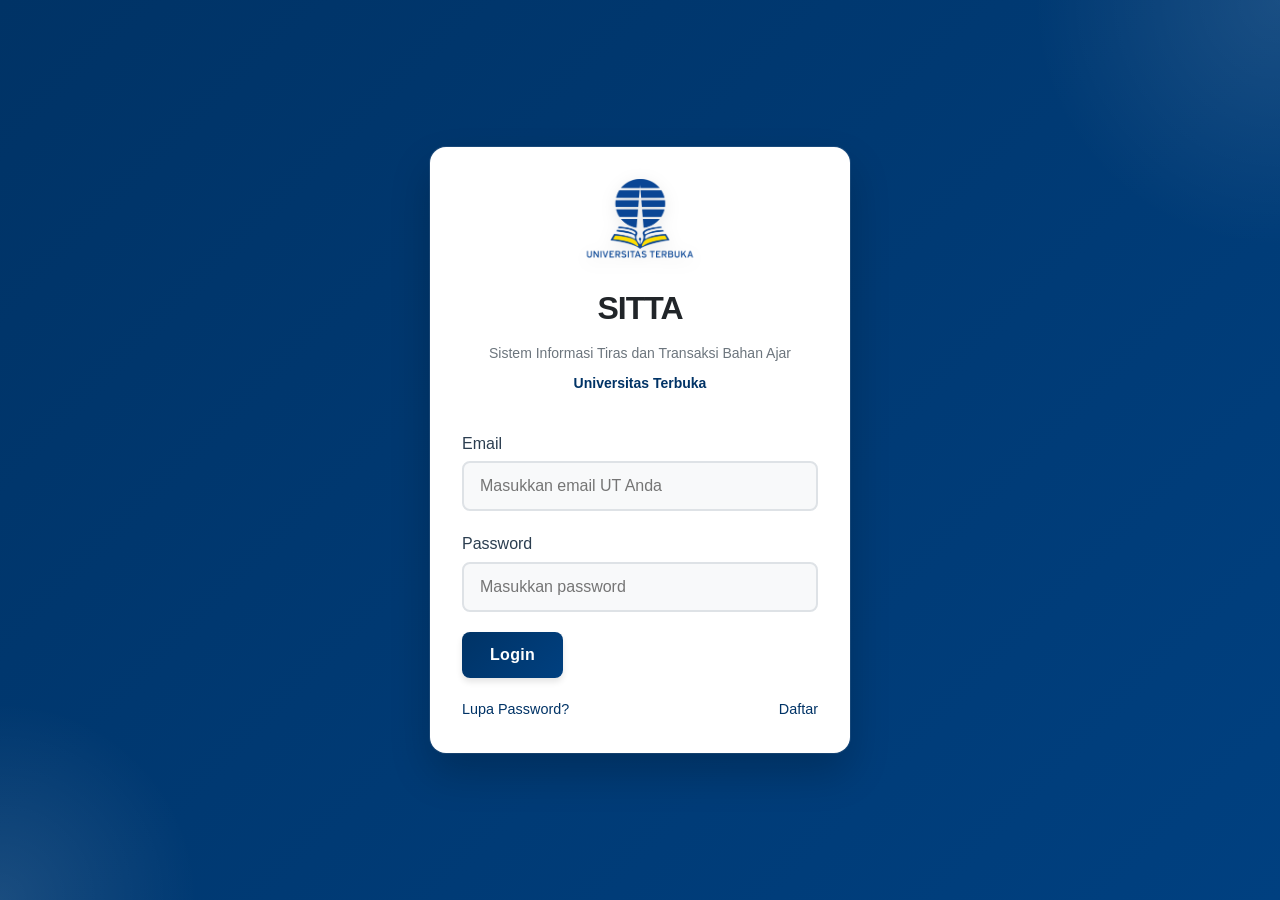
<file: index.html>
<!DOCTYPE html>
<html lang="id">
<head>
    <meta charset="UTF-8">
    <meta name="viewport" content="width=device-width, initial-scale=1.0">
    <title>SITTA - Sistem Informasi Tracking dan Stok Bahan Ajar</title>
    <meta http-equiv="refresh" content="0; url=login.html">
</head>
<body>
    <p>Redirecting to login page...</p>
    <script>
        window.location.href = "login.html";
    </script>
</body>
</html>
</file>
<file: css/style.css>
/* CSS Variables for Design System - Universitas Terbuka Theme */
:root {
    /* UT Primary Colors */
    --ut-blue: #003366;        /* Biru Tua UT - Kepercayaan & Integritas */
    --ut-blue-dark: #002244;   /* Biru Tua Gelap */
    --ut-blue-light: #004080;  /* Biru Tua Terang */
    --ut-yellow: #FFD700;      /* Kuning Emas UT - Kreativitas & Optimisme */
    --ut-yellow-light: #FFE55C;
    --ut-yellow-dark: #FFC107;
    --ut-gray: #808080;        /* Abu-abu UT - Modernitas & Teknologi */
    --ut-gray-light: #E0E0E0;
    --ut-gray-dark: #5A5A5A;
    
    /* Primary Colors (UT Theme) */
    --primary-color: var(--ut-blue);
    --primary-dark: var(--ut-blue-dark);
    --primary-light: var(--ut-blue-light);
    --accent-color: var(--ut-yellow);
    --accent-light: var(--ut-yellow-light);
    --accent-dark: var(--ut-yellow-dark);
    
    /* Status Colors */
    --success-color: #28a745;
    --error-color: #dc3545;
    --warning-color: var(--ut-yellow-dark);
    --info-color: var(--ut-blue-light);
    
    /* Neutral Colors */
    --bg-color: #f8f9fa;
    --card-bg: #ffffff;
    --text-primary: #212529;
    --text-secondary: #6c757d;
    --border-color: #dee2e6;
    
    /* Spacing */
    --spacing-xs: 0.25rem;
    --spacing-sm: 0.5rem;
    --spacing-md: 1rem;
    --spacing-lg: 1.5rem;
    --spacing-xl: 2rem;
    
    /* Border Radius */
    --radius-sm: 0.375rem;
    --radius-md: 0.5rem;
    --radius-lg: 0.75rem;
    --radius-xl: 1rem;
    
    /* Shadows */
    --shadow-sm: 0 1px 3px rgba(0,0,0,0.12);
    --shadow-md: 0 4px 6px rgba(0,0,0,0.1);
    --shadow-lg: 0 10px 20px rgba(0,0,0,0.15);
    --shadow-xl: 0 20px 40px rgba(0,0,0,0.2);
    
    /* Transitions */
    --transition-fast: 0.2s ease;
    --transition-base: 0.3s ease;
    --transition-slow: 0.5s ease;
    
    /* Typography */
    --font-family: 'Inter', 'Segoe UI', -apple-system, BlinkMacSystemFont, 'Roboto', sans-serif;
    --font-size-xs: 0.75rem;
    --font-size-sm: 0.875rem;
    --font-size-base: 1rem;
    --font-size-lg: 1.125rem;
    --font-size-xl: 1.25rem;
    --font-size-2xl: 1.5rem;
    --font-size-3xl: 2rem;
    
    /* Layout */
    --max-width: 1200px;
    --container-padding: 1.5rem;
}

/* General Styles */
* {
    margin: 0;
    padding: 0;
    box-sizing: border-box;
}

body {
    font-family: var(--font-family);
    background: linear-gradient(to bottom, #f8f9fa 0%, #e9ecef 100%);
    color: var(--text-primary);
    line-height: 1.6;
    animation: fadeInBody 0.5s ease-in;
    min-height: 100vh;
}

@keyframes fadeInBody {
    from {
        opacity: 0;
    }
    to {
        opacity: 1;
    }
}

/* Navbar */
.navbar {
    background: linear-gradient(135deg, #2c3e50 0%, #34495e 100%);
    padding: var(--spacing-md) 0;
    box-shadow: var(--shadow-md);
    animation: slideDown 0.5s ease-out;
    backdrop-filter: blur(10px);
    border-bottom: 1px solid rgba(255,255,255,0.1);
}

@keyframes slideDown {
    from {
        transform: translateY(-100%);
        opacity: 0;
    }
    to {
        transform: translateY(0);
        opacity: 1;
    }
}

.nav-container {
    max-width: var(--max-width);
    margin: 0 auto;
    display: flex;
    justify-content: space-between;
    align-items: center;
    padding: 0 var(--container-padding);
}

.nav-brand-container {
    display: flex;
    align-items: center;
    gap: var(--spacing-md);
}

.nav-logo {
    height: 50px;
    width: auto;
    object-fit: contain;
    filter: drop-shadow(0 2px 8px rgba(0,0,0,0.3));
    background: white;
    padding: 6px 10px;
    border-radius: var(--radius-md);
    box-shadow: 0 2px 8px rgba(0,0,0,0.2);
}

.nav-brand {
    color: #fff;
    font-size: var(--font-size-2xl);
    font-weight: 700;
    transition: var(--transition-base);
    letter-spacing: -0.5px;
    text-shadow: 0 2px 4px rgba(0,0,0,0.2);
    margin: 0;
}

.nav-brand:hover {
    transform: scale(1.05);
    color: var(--ut-yellow);
}

.nav-menu {
    display: flex;
    list-style: none;
    gap: var(--spacing-xs);
}

.nav-menu a {
    color: #ecf0f1;
    text-decoration: none;
    padding: var(--spacing-sm) var(--spacing-lg);
    border-radius: var(--radius-md);
    transition: var(--transition-base);
    position: relative;
    overflow: hidden;
    font-weight: 500;
    letter-spacing: 0.3px;
}

.nav-menu a::before {
    content: '';
    position: absolute;
    bottom: 0;
    left: 0;
    width: 0;
    height: 3px;
    background: linear-gradient(90deg, var(--ut-yellow), var(--ut-yellow-light));
    transition: width var(--transition-base);
    border-radius: var(--radius-md);
}

.nav-menu a:hover::before,
.nav-menu a.active::before {
    width: 100%;
}

.nav-menu a:hover,
.nav-menu a.active {
    background: rgba(255, 215, 0, 0.15);
    color: #fff;
    transform: translateY(-2px);
}

/* Login Page */
.login-container {
    display: flex;
    justify-content: center;
    align-items: center;
    min-height: 100vh;
    background: linear-gradient(135deg, var(--ut-blue) 0%, var(--ut-blue-light) 100%);
    position: relative;
    overflow: hidden;
}

.login-container::before {
    content: '';
    position: absolute;
    width: 500px;
    height: 500px;
    background: radial-gradient(circle, rgba(255,255,255,0.1) 0%, transparent 70%);
    top: -250px;
    right: -250px;
    animation: float 6s ease-in-out infinite;
}

.login-container::after {
    content: '';
    position: absolute;
    width: 400px;
    height: 400px;
    background: radial-gradient(circle, rgba(255,255,255,0.1) 0%, transparent 70%);
    bottom: -200px;
    left: -200px;
    animation: float 8s ease-in-out infinite reverse;
}

@keyframes float {
    0%, 100% { transform: translateY(0) rotate(0deg); }
    50% { transform: translateY(-20px) rotate(180deg); }
}

.login-box {
    background: var(--card-bg);
    padding: var(--spacing-xl) var(--spacing-xl);
    border-radius: var(--radius-xl);
    box-shadow: var(--shadow-xl), 0 0 0 1px rgba(255,255,255,0.1);
    width: 100%;
    max-width: 420px;
    animation: fadeInUp 0.6s ease-out;
    position: relative;
    z-index: 1;
    backdrop-filter: blur(10px);
}

@keyframes fadeInUp {
    from {
        opacity: 0;
        transform: translateY(30px);
    }
    to {
        opacity: 1;
        transform: translateY(0);
    }
}

.login-header,
.logo {
    text-align: center;
    margin-bottom: var(--spacing-xl);
}

.logo-image {
    width: 120px;
    height: auto;
    margin-bottom: var(--spacing-md);
    object-fit: contain;
    animation: fadeInScale 0.8s ease-out;
    filter: drop-shadow(0 4px 8px rgba(0,0,0,0.1));
}

.login-header h1,
.logo h1 {
    color: var(--text-primary);
    font-size: var(--font-size-3xl);
    margin-bottom: var(--spacing-sm);
    animation: fadeInScale 0.8s ease-out;
    font-weight: 700;
    letter-spacing: -1px;
}

.login-header p,
.logo p {
    color: var(--text-secondary);
    font-size: var(--font-size-sm);
    margin-bottom: var(--spacing-xs);
}

.logo .subtitle {
    font-weight: 600;
    color: var(--ut-blue);
    margin-top: var(--spacing-xs);
    font-size: var(--font-size-sm);
    display: inline-block;
}

.login-form {
    display: flex;
    flex-direction: column;
}

.form-links {
    display: flex;
    justify-content: space-between;
    margin-top: 20px;
}

.form-links a {
    color: var(--ut-blue);
    text-decoration: none;
    font-size: 0.9rem;
    transition: color 0.3s;
}

.form-links a:hover {
    color: var(--ut-blue-light);
    text-decoration: underline;
}

.form-group {
    margin-bottom: 20px;
}

.form-group label {
    display: block;
    margin-bottom: 5px;
    color: #2c3e50;
    font-weight: 500;
}

.form-group input,
.form-group select {
    width: 100%;
    padding: 14px 16px;
    border: 2px solid var(--border-color);
    border-radius: var(--radius-md);
    font-size: var(--font-size-base);
    transition: var(--transition-base);
    background-color: var(--bg-color);
    font-family: var(--font-family);
}

.form-group input:focus,
.form-group select:focus {
    outline: none;
    border-color: var(--ut-blue);
    box-shadow: 0 0 0 4px rgba(0, 51, 102, 0.1);
    transform: translateY(-2px);
    background-color: var(--card-bg);
}

.form-group input.error,
.form-group select.error {
    border-color: var(--error-color);
    box-shadow: 0 0 0 4px rgba(231, 76, 60, 0.1);
    animation: shake 0.4s ease;
}

.form-group input.success,
.form-group select.success {
    border-color: var(--success-color);
    box-shadow: 0 0 0 4px rgba(46, 204, 113, 0.1);
}

@keyframes shake {
    0%, 100% { transform: translateX(0); }
    25% { transform: translateX(-8px); }
    75% { transform: translateX(8px); }
}

.field-error {
    color: var(--error-color);
    font-size: var(--font-size-xs);
    margin-top: var(--spacing-xs);
    animation: slideDownError 0.3s ease;
    display: flex;
    align-items: center;
    gap: var(--spacing-xs);
    min-height: 0;
    opacity: 1;
    transition: opacity 0.3s ease;
}

.field-error:empty {
    display: none;
}

.field-error::before {
    content: '⚠';
    font-size: 14px;
}

@keyframes slideDownError {
    from {
        opacity: 0;
        transform: translateY(-10px);
    }
    to {
        opacity: 1;
        transform: translateY(0);
    }
}

.alert {
    margin-top: var(--spacing-lg);
    padding: var(--spacing-lg);
    border-radius: var(--radius-md);
    text-align: center;
    animation: slideDownError 0.3s ease;
    font-weight: 500;
}

.alert.error {
    background: linear-gradient(135deg, #fee, #ffe);
    color: var(--error-color);
    border: 2px solid var(--error-color);
}

.alert.success {
    background: linear-gradient(135deg, #efe, #dff);
    color: #27ae60;
    border: 2px solid var(--success-color);
}

.alert.info {
    background: linear-gradient(135deg, #eef, #ddf);
    color: var(--info-color);
    border: 2px solid var(--info-color);
}

.btn-loader {
    display: inline-block;
    width: 14px;
    height: 14px;
    border: 2px solid transparent;
    border-top-color: white;
    border-radius: 50%;
    animation: spin 0.6s linear infinite;
}

@keyframes spin {
    to { transform: rotate(360deg); }
}

.btn-primary:disabled {
    opacity: 0.6;
    cursor: not-allowed;
}

/* Toast Notification */
.toast-container {
    position: fixed;
    top: var(--spacing-xl);
    right: var(--spacing-xl);
    z-index: 10000;
    display: flex;
    flex-direction: column;
    gap: var(--spacing-md);
}

.toast {
    background: var(--card-bg);
    padding: var(--spacing-lg) var(--spacing-xl);
    border-radius: var(--radius-lg);
    box-shadow: var(--shadow-lg);
    display: flex;
    align-items: center;
    gap: var(--spacing-md);
    min-width: 320px;
    animation: slideInToast var(--transition-base) ease-out, slideOutToast var(--transition-base) ease-out 2.7s forwards;
    border: 1px solid var(--border-color);
    backdrop-filter: blur(10px);
}

@keyframes slideInToast {
    from {
        transform: translateX(400px);
        opacity: 0;
    }
    to {
        transform: translateX(0);
        opacity: 1;
    }
}

@keyframes slideOutToast {
    from {
        transform: translateX(0);
        opacity: 1;
    }
    to {
        transform: translateX(400px);
        opacity: 0;
    }
}

.toast.success {
    border-left: 4px solid var(--success-color);
    background: linear-gradient(90deg, rgba(46, 204, 113, 0.05), var(--card-bg));
}

.toast.error {
    border-left: 4px solid var(--error-color);
    background: linear-gradient(90deg, rgba(231, 76, 60, 0.05), var(--card-bg));
}

.toast.info {
    border-left: 4px solid var(--info-color);
    background: linear-gradient(90deg, rgba(52, 152, 219, 0.05), var(--card-bg));
}

.toast.warning {
    border-left: 4px solid var(--warning-color);
    background: linear-gradient(90deg, rgba(243, 156, 18, 0.05), var(--card-bg));
}

.toast-icon {
    font-size: 20px;
}

.toast-content {
    flex: 1;
}

.toast-title {
    font-weight: 600;
    margin-bottom: 2px;
}

.toast-message {
    font-size: 0.9rem;
    color: #7f8c8d;
}

.toast-close {
    cursor: pointer;
    font-size: 20px;
    color: #95a5a6;
    transition: color 0.3s;
}

.toast-close:hover {
    color: #34495e;
}

/* Buttons */
.btn-primary {
    background: linear-gradient(135deg, var(--ut-blue), var(--ut-blue-light));
    color: white;
    padding: 14px 28px;
    border: none;
    border-radius: var(--radius-md);
    font-size: var(--font-size-base);
    cursor: pointer;
    transition: var(--transition-base);
    font-weight: 600;
    position: relative;
    overflow: hidden;
    box-shadow: var(--shadow-md);
    letter-spacing: 0.3px;
}

.btn-primary::before {
    content: '';
    position: absolute;
    top: 50%;
    left: 50%;
    width: 0;
    height: 0;
    border-radius: 50%;
    background: rgba(255, 255, 255, 0.3);
    transform: translate(-50%, -50%);
    transition: width 0.6s, height 0.6s;
}

.btn-primary:hover::before {
    width: 300px;
    height: 300px;
}

.btn-primary:hover {
    transform: translateY(-2px);
    box-shadow: var(--shadow-lg), 0 0 20px rgba(0, 51, 102, 0.4);
    filter: brightness(1.1);
    background: linear-gradient(135deg, var(--ut-blue-light), var(--ut-blue));
}

.btn-primary:active {
    transform: translateY(0) scale(0.98);
    transition: transform var(--transition-fast);
}

.btn-primary span {
    position: relative;
    z-index: 1;
}

.btn-primary:disabled {
    opacity: 0.6;
    cursor: not-allowed;
    transform: none !important;
}

/* Small Buttons */
.btn-small {
    padding: 6px 12px;
    border: none;
    border-radius: var(--radius-sm);
    font-size: var(--font-size-sm);
    cursor: pointer;
    transition: var(--transition-base);
    font-weight: 500;
    display: inline-flex;
    align-items: center;
    gap: var(--spacing-xs);
}

.btn-small:hover {
    transform: scale(1.05);
}

.btn-small.btn-danger {
    background-color: var(--error-color);
    color: white;
}

.btn-small.btn-danger:hover {
    background-color: #c0392b;
    box-shadow: 0 2px 8px rgba(231, 76, 60, 0.4);
}

/* Stok Value */
.stok-value {
    color: var(--ut-blue);
    font-size: var(--font-size-lg);
}

/* Messages */
.message {
    margin-top: 15px;
    padding: 10px;
    border-radius: 5px;
    text-align: center;
    animation: shake 0.5s ease;
}

@keyframes shake {
    0%, 100% { transform: translateX(0); }
    25% { transform: translateX(-10px); }
    75% { transform: translateX(10px); }
}

.message.error {
    background-color: #fee;
    color: #c33;
}

.message.success {
    background-color: #efe;
    color: #3c3;
}

/* Container */
.container {
    max-width: 1200px;
    margin: 0 auto;
    padding: 20px;
    animation: fadeIn 0.6s ease-in;
}

.page-header {
    background: white;
    padding: var(--spacing-xl);
    border-radius: var(--radius-lg);
    margin-bottom: var(--spacing-xl);
    box-shadow: var(--shadow-md);
    animation: fadeInDown 0.5s ease-out;
    display: flex;
    justify-content: space-between;
    align-items: center;
    flex-wrap: wrap;
    gap: var(--spacing-lg);
    border-left: 4px solid var(--ut-blue);
    position: relative;
    overflow: hidden;
}

.page-header::before {
    content: '';
    position: absolute;
    top: 0;
    right: 0;
    width: 200px;
    height: 200px;
    background: linear-gradient(135deg, rgba(0, 51, 102, 0.05), rgba(255, 215, 0, 0.05));
    border-radius: 50%;
    transform: translate(30%, -30%);
}

.page-header-left {
    flex: 1;
    position: relative;
    z-index: 1;
}

.page-header-right {
    position: relative;
    z-index: 1;
}

.page-header h2 {
    color: var(--ut-blue);
    margin: 0 0 var(--spacing-xs) 0;
    font-size: var(--font-size-3xl);
    font-weight: 700;
    letter-spacing: -0.5px;
}

.page-subtitle {
    color: var(--text-secondary);
    margin: 0;
    font-size: var(--font-size-base);
    font-weight: 400;
}

.user-greeting {
    display: flex;
    align-items: center;
    gap: var(--spacing-md);
    background: linear-gradient(135deg, var(--ut-blue), var(--ut-blue-light));
    padding: var(--spacing-md) var(--spacing-lg);
    border-radius: var(--radius-lg);
    box-shadow: var(--shadow-sm);
}

.greeting-icon {
    font-size: var(--font-size-2xl);
    animation: wave 2s ease-in-out infinite;
}

.greeting-text {
    display: flex;
    flex-direction: column;
    gap: var(--spacing-xs);
}

.greeting-message {
    color: rgba(255, 255, 255, 0.9);
    font-size: var(--font-size-sm);
    font-weight: 500;
}

.user-name {
    color: var(--ut-yellow);
    font-size: var(--font-size-lg);
    font-weight: 700;
    text-shadow: 0 2px 4px rgba(0,0,0,0.2);
}

.page-header-content {
    flex: 1;
}

@keyframes fadeInDown {
    from {
        opacity: 0;
        transform: translateY(-20px);
    }
    to {
        opacity: 1;
        transform: translateY(0);
    }
}

@keyframes wave {
    0%, 100% {
        transform: rotate(0deg);
    }
    10%, 30% {
        transform: rotate(14deg);
    }
    20% {
        transform: rotate(-8deg);
    }
    40%, 60% {
        transform: rotate(-4deg);
    }
    50% {
        transform: rotate(10deg);
    }
    70% {
        transform: rotate(0deg);
    }
}

/* Dashboard Cards */
.dashboard-cards {
    display: grid;
    grid-template-columns: repeat(auto-fit, minmax(250px, 1fr));
    gap: 20px;
    margin-bottom: 30px;
}

.card {
    background: var(--card-bg);
    padding: var(--spacing-xl);
    border-radius: var(--radius-lg);
    box-shadow: var(--shadow-sm);
    transition: var(--transition-base);
    animation: fadeInScale 0.5s ease-out backwards;
    border: 1px solid var(--border-color);
    position: relative;
    overflow: hidden;
}

.card::before {
    content: '';
    position: absolute;
    top: 0;
    left: 0;
    right: 0;
    height: 4px;
    background: linear-gradient(90deg, var(--ut-yellow), var(--ut-yellow-light));
    transform: scaleX(0);
    transition: var(--transition-base);
}

.card:nth-child(1) {
    animation-delay: 0.1s;
}

.card:nth-child(2) {
    animation-delay: 0.2s;
}

.card:nth-child(3) {
    animation-delay: 0.3s;
}

@keyframes fadeInScale {
    from {
        opacity: 0;
        transform: scale(0.95);
    }
    to {
        opacity: 1;
        transform: scale(1);
    }
}

.card:hover {
    transform: translateY(-8px);
    box-shadow: var(--shadow-xl), 0 0 40px rgba(0, 51, 102, 0.15);
}

.card:hover::before {
    transform: scaleX(1);
}

.card h3 {
    color: #7f8c8d;
    font-size: 0.9rem;
    margin-bottom: 10px;
    text-transform: uppercase;
}

.card-value {
    font-size: 2rem;
    font-weight: bold;
    color: #2c3e50;
}

/* Dashboard Section */
.dashboard-section {
    background: white;
    padding: 20px;
    border-radius: 10px;
    box-shadow: 0 2px 5px rgba(0,0,0,0.1);
    animation: fadeInUp 0.6s ease-out;
}

.dashboard-section h3 {
    color: #2c3e50;
    margin-bottom: 20px;
}

/* Tables */
.table-responsive {
    overflow-x: auto;
}

.data-table {
    width: 100%;
    border-collapse: collapse;
    margin-top: 15px;
}

.data-table thead {
    background-color: #34495e;
    color: white;
}

.data-table th,
.data-table td {
    padding: 12px;
    text-align: left;
    border-bottom: 1px solid #ddd;
}

.data-table th {
    font-weight: 600;
}

.data-table tbody tr {
    animation: slideInLeft 0.3s ease-out backwards;
}

.data-table tbody tr:nth-child(1) { animation-delay: 0.05s; }
.data-table tbody tr:nth-child(2) { animation-delay: 0.1s; }
.data-table tbody tr:nth-child(3) { animation-delay: 0.15s; }
.data-table tbody tr:nth-child(4) { animation-delay: 0.2s; }
.data-table tbody tr:nth-child(5) { animation-delay: 0.25s; }

@keyframes slideInLeft {
    from {
        opacity: 0;
        transform: translateX(-20px);
    }
    to {
        opacity: 1;
        transform: translateX(0);
    }
}

.data-table tbody tr:hover {
    background-color: #f5f5f5;
    transform: scale(1.01);
    transition: all 0.2s ease;
}

/* Search and Filter */
.search-box,
.filter-box {
    background: white;
    padding: 20px;
    border-radius: 10px;
    box-shadow: 0 2px 5px rgba(0,0,0,0.1);
    margin-bottom: 20px;
    display: flex;
    gap: 10px;
    animation: fadeInUp 0.5s ease-out;
}

.search-box input,
.filter-box input {
    flex: 1;
    padding: 12px;
    border: 1px solid #ddd;
    border-radius: 5px;
    font-size: 1rem;
}

.search-box input:focus,
.filter-box input:focus {
    outline: none;
    border-color: #667eea;
}

/* Modern Search Box */
.search-box-modern {
    background: var(--card-bg);
    padding: var(--spacing-xl);
    border-radius: var(--radius-xl);
    box-shadow: var(--shadow-lg);
    margin-bottom: var(--spacing-xl);
    display: flex;
    align-items: center;
    gap: var(--spacing-md);
    animation: fadeInUp 0.5s ease-out;
    border: 2px solid var(--border-color);
    transition: var(--transition-base);
}

.search-box-modern:focus-within {
    border-color: var(--ut-blue);
    box-shadow: var(--shadow-xl), 0 0 20px rgba(0, 51, 102, 0.15);
}

.search-icon {
    font-size: var(--font-size-xl);
    color: var(--ut-blue);
}

.search-box-modern input {
    flex: 1;
    padding: 14px 18px;
    border: 2px solid var(--border-color);
    border-radius: var(--radius-md);
    font-size: var(--font-size-base);
    transition: var(--transition-base);
    background-color: var(--bg-color);
    font-family: var(--font-family);
}

.search-box-modern input:focus {
    outline: none;
    border-color: var(--ut-blue);
    box-shadow: 0 0 0 4px rgba(0, 51, 102, 0.1);
    background-color: var(--card-bg);
}

/* Tracking Result */
.tracking-result {
    animation: fadeInUp 0.5s ease-out;
}

.tracking-card-modern {
    background: var(--card-bg);
    padding: var(--spacing-xl);
    border-radius: var(--radius-xl);
    box-shadow: var(--shadow-lg);
    border: 1px solid var(--border-color);
    animation: fadeInUp 0.6s ease-out;
}

.tracking-header-modern {
    margin-bottom: var(--spacing-xl);
    padding-bottom: var(--spacing-lg);
    border-bottom: 2px solid var(--border-color);
}

.tracking-status-large {
    display: flex;
    align-items: center;
    gap: var(--spacing-lg);
}

.status-icon-large {
    width: 80px;
    height: 80px;
    border-radius: 50%;
    display: flex;
    align-items: center;
    justify-content: center;
    font-size: var(--font-size-3xl);
    font-weight: bold;
    box-shadow: var(--shadow-md);
    animation: pulse 2s infinite;
}

.status-icon-large.selesai {
    background: linear-gradient(135deg, var(--success-color), #27ae60);
    color: white;
}

.status-icon-large.proses {
    background: linear-gradient(135deg, var(--ut-yellow-dark), var(--ut-yellow));
    color: #000;
}

.status-icon-large.dikirim {
    background: linear-gradient(135deg, var(--ut-blue), var(--ut-blue-light));
    color: white;
}

.status-text-large h3 {
    color: var(--text-primary);
    font-size: var(--font-size-2xl);
    margin-bottom: var(--spacing-xs);
    font-weight: 700;
}

.status-text-large p {
    color: var(--text-secondary);
    font-size: var(--font-size-base);
}

/* Tracking Info Grid */
.tracking-info-grid {
    display: grid;
    grid-template-columns: repeat(auto-fit, minmax(200px, 1fr));
    gap: var(--spacing-lg);
    margin-bottom: var(--spacing-xl);
}

.info-card {
    background: linear-gradient(135deg, var(--bg-color), var(--card-bg));
    padding: var(--spacing-lg);
    border-radius: var(--radius-lg);
    border: 2px solid var(--border-color);
    display: flex;
    align-items: center;
    gap: var(--spacing-md);
    transition: var(--transition-base);
    animation: fadeInScale 0.5s ease-out backwards;
}

.info-card:nth-child(1) { animation-delay: 0.1s; }
.info-card:nth-child(2) { animation-delay: 0.2s; }
.info-card:nth-child(3) { animation-delay: 0.3s; }
.info-card:nth-child(4) { animation-delay: 0.4s; }
.info-card:nth-child(5) { animation-delay: 0.5s; }

.info-card:hover {
    transform: translateY(-5px);
    box-shadow: var(--shadow-md);
    border-color: var(--ut-blue);
}

.info-card.total-card {
    background: linear-gradient(135deg, var(--ut-blue), var(--ut-blue-light));
    color: white;
    border-color: var(--ut-blue);
}

@media (min-width: 768px) {
    .info-card.total-card {
        grid-column: span 2;
    }
}

.info-card.total-card .info-icon,
.info-card.total-card .info-label-modern,
.info-card.total-card .info-value-modern {
    color: white;
}

.info-icon {
    font-size: var(--font-size-2xl);
    min-width: 50px;
    text-align: center;
}

.info-content {
    flex: 1;
}

.info-label-modern {
    font-size: var(--font-size-xs);
    color: var(--text-secondary);
    text-transform: uppercase;
    letter-spacing: 0.5px;
    margin-bottom: var(--spacing-xs);
    font-weight: 600;
}

.info-value-modern {
    font-size: var(--font-size-lg);
    color: var(--text-primary);
    font-weight: 600;
}

.total-amount {
    font-size: var(--font-size-2xl) !important;
    font-weight: 700 !important;
}

/* Modern Timeline */
.tracking-timeline-modern {
    margin-top: var(--spacing-xl);
    padding-top: var(--spacing-xl);
    border-top: 2px solid var(--border-color);
}

.timeline-header {
    margin-bottom: var(--spacing-xl);
}

.timeline-header h4 {
    color: var(--text-primary);
    font-size: var(--font-size-xl);
    margin-bottom: var(--spacing-md);
    font-weight: 700;
}

.progress-bar {
    width: 100%;
    height: 10px;
    background-color: var(--border-color);
    border-radius: var(--radius-md);
    overflow: hidden;
    margin-bottom: var(--spacing-sm);
}

.progress-fill {
    height: 100%;
    background: linear-gradient(90deg, var(--ut-blue), var(--ut-blue-light));
    border-radius: var(--radius-md);
    transition: width 1s ease;
    box-shadow: 0 2px 8px rgba(0, 51, 102, 0.4);
}

.progress-text {
    text-align: right;
    color: var(--text-secondary);
    font-size: var(--font-size-sm);
    font-weight: 600;
}

.timeline-container {
    position: relative;
    padding-left: var(--spacing-xl);
}

.timeline-item-modern {
    position: relative;
    padding-bottom: var(--spacing-xl);
    padding-left: var(--spacing-xl);
    animation: fadeInRight 0.5s ease-out backwards;
}

.timeline-item-modern:nth-child(1) { animation-delay: 0.1s; }
.timeline-item-modern:nth-child(2) { animation-delay: 0.2s; }
.timeline-item-modern:nth-child(3) { animation-delay: 0.3s; }
.timeline-item-modern:nth-child(4) { animation-delay: 0.4s; }
.timeline-item-modern:nth-child(5) { animation-delay: 0.5s; }
.timeline-item-modern:nth-child(6) { animation-delay: 0.6s; }

.timeline-item-modern::before {
    content: '';
    position: absolute;
    left: -8px;
    top: 0;
    width: 3px;
    height: 100%;
    background: var(--border-color);
}

.timeline-item-modern:last-child::before {
    display: none;
}

.timeline-item-modern.completed::before {
    background: linear-gradient(180deg, var(--success-color), var(--border-color));
}

.timeline-dot {
    position: absolute;
    left: -15px;
    top: 5px;
    width: 16px;
    height: 16px;
    border-radius: 50%;
    background: var(--border-color);
    border: 3px solid var(--card-bg);
    z-index: 2;
    transition: var(--transition-base);
}

.timeline-item-modern.current .timeline-dot {
    background: var(--ut-blue);
    box-shadow: 0 0 0 4px rgba(0, 51, 102, 0.2);
    animation: pulse 2s infinite;
}

.timeline-item-modern.completed .timeline-dot {
    background: var(--success-color);
    box-shadow: 0 0 0 4px rgba(46, 204, 113, 0.2);
}

.timeline-content {
    background: var(--bg-color);
    padding: var(--spacing-md);
    border-radius: var(--radius-md);
    border: 1px solid var(--border-color);
    transition: var(--transition-base);
}

.timeline-item-modern:hover .timeline-content {
    background: var(--card-bg);
    box-shadow: var(--shadow-sm);
    transform: translateX(5px);
}

.timeline-time-modern {
    font-weight: 600;
    color: var(--text-primary);
    margin-bottom: var(--spacing-xs);
    font-size: var(--font-size-sm);
}

.timeline-desc-modern {
    color: var(--text-secondary);
    font-size: var(--font-size-base);
    line-height: 1.5;
}

/* Loading State */
.loading-state {
    display: flex;
    flex-direction: column;
    align-items: center;
    justify-content: center;
    padding: calc(var(--spacing-xl) * 2);
    background: var(--card-bg);
    border-radius: var(--radius-xl);
    box-shadow: var(--shadow-lg);
}

.spinner {
    width: 50px;
    height: 50px;
    border: 4px solid var(--border-color);
    border-top-color: var(--ut-blue);
    border-radius: 50%;
    animation: spin 1s linear infinite;
}

.loading-state p {
    margin-top: var(--spacing-lg);
    color: var(--text-secondary);
    font-weight: 500;
}

/* Error State */
.error-state {
    text-align: center;
    padding: calc(var(--spacing-xl) * 2);
    background: var(--card-bg);
    border-radius: var(--radius-xl);
    box-shadow: var(--shadow-lg);
    border: 2px dashed var(--error-color);
}

.error-icon {
    font-size: 64px;
    margin-bottom: var(--spacing-lg);
}

.error-state h3 {
    color: var(--text-primary);
    font-size: var(--font-size-xl);
    margin-bottom: var(--spacing-md);
    font-weight: 700;
}

.error-state p {
    color: var(--text-secondary);
    margin-bottom: var(--spacing-sm);
}

.error-hint {
    color: var(--text-secondary);
    font-size: var(--font-size-sm);
    font-style: italic;
}

.tracking-info {
    border-bottom: 2px solid #ecf0f1;
    padding-bottom: 20px;
    margin-bottom: 20px;
    animation: fadeInDown 0.5s ease-out;
}

.tracking-info h3 {
    color: #2c3e50;
    margin-bottom: 15px;
}

.info-row {
    display: flex;
    margin-bottom: 10px;
}

.info-label {
    font-weight: 600;
    width: 150px;
    color: #7f8c8d;
}

.info-value {
    color: #2c3e50;
}

.status-badge {
    display: inline-block;
    padding: 5px 15px;
    border-radius: 20px;
    font-size: 0.9rem;
    font-weight: 500;
    animation: fadeInScale 0.4s ease-out;
    transition: transform 0.2s ease;
}

.status-badge:hover {
    transform: scale(1.05);
}

.status-badge.selesai {
    background-color: #2ecc71;
    color: white;
}

.status-badge.proses {
    background-color: var(--ut-yellow-dark);
    color: #000;
}

.status-badge.dikirim {
    background-color: var(--ut-blue);
    color: white;
}

/* Tracking Timeline */
.tracking-timeline h4 {
    color: #2c3e50;
    margin-bottom: 20px;
}

.timeline-item {
    position: relative;
    padding-left: 40px;
    padding-bottom: 30px;
    border-left: 3px solid #ecf0f1;
    animation: fadeInRight 0.5s ease-out backwards;
}

.timeline-item:nth-child(1) { animation-delay: 0.1s; }
.timeline-item:nth-child(2) { animation-delay: 0.2s; }
.timeline-item:nth-child(3) { animation-delay: 0.3s; }
.timeline-item:nth-child(4) { animation-delay: 0.4s; }
.timeline-item:nth-child(5) { animation-delay: 0.5s; }
.timeline-item:nth-child(6) { animation-delay: 0.6s; }

@keyframes fadeInRight {
    from {
        opacity: 0;
        transform: translateX(20px);
    }
    to {
        opacity: 1;
        transform: translateX(0);
    }
}

.timeline-item:last-child {
    border-left: none;
}

.timeline-item::before {
    content: '';
    position: absolute;
    left: -8px;
    top: 0;
    width: 15px;
    height: 15px;
    border-radius: 50%;
    background-color: #34495e;
    animation: pulse 2s infinite;
}

@keyframes pulse {
    0%, 100% {
        box-shadow: 0 0 0 0 rgba(52, 73, 94, 0.7);
    }
    50% {
        box-shadow: 0 0 0 10px rgba(52, 73, 94, 0);
    }
}

.timeline-item:first-child::before {
    background-color: #2ecc71;
    animation: pulseGreen 2s infinite;
}

@keyframes pulseGreen {
    0%, 100% {
        box-shadow: 0 0 0 0 rgba(46, 204, 113, 0.7);
    }
    50% {
        box-shadow: 0 0 0 10px rgba(46, 204, 113, 0);
    }
}

.timeline-time {
    font-weight: 600;
    color: #34495e;
    margin-bottom: 5px;
}

.timeline-desc {
    color: #7f8c8d;
}

/* Book Cover */
.book-cover {
    width: 60px;
    height: 80px;
    object-fit: cover;
    border-radius: 5px;
    box-shadow: 0 2px 5px rgba(0,0,0,0.1);
    transition: all 0.3s ease;
    cursor: pointer;
}

.book-cover:hover {
    transform: scale(1.1) rotate(2deg);
    box-shadow: 0 5px 15px rgba(0,0,0,0.3);
    z-index: 10;
    position: relative;
}

/* Modal */
.modal {
    display: none;
    position: fixed;
    z-index: 1000;
    left: 0;
    top: 0;
    width: 100%;
    height: 100%;
    overflow: auto;
    background-color: rgba(0,0,0,0.5);
    animation: fadeIn 0.3s ease;
}

.modal.show {
    display: block;
}

@keyframes fadeIn {
    from {
        opacity: 0;
    }
    to {
        opacity: 1;
    }
}

.modal-content {
    background-color: white;
    margin: 5% auto;
    padding: 30px;
    border-radius: 10px;
    width: 90%;
    max-width: 500px;
    box-shadow: 0 10px 30px rgba(0,0,0,0.3);
    animation: modalSlideIn 0.4s ease-out;
}

@keyframes modalSlideIn {
    from {
        opacity: 0;
        transform: translateY(-50px) scale(0.9);
    }
    to {
        opacity: 1;
        transform: translateY(0) scale(1);
    }
}

.close {
    color: #aaa;
    float: right;
    font-size: 28px;
    font-weight: bold;
    cursor: pointer;
    line-height: 20px;
    transition: all 0.3s ease;
}

.close:hover,
.close:focus {
    color: #333;
    transform: rotate(90deg);
}

.modal-content h2 {
    margin-bottom: 20px;
    color: #2c3e50;
}

/* Responsive */
@media (max-width: 768px) {
    .nav-container {
        flex-direction: column;
    }

    .nav-brand-container {
        width: 100%;
        justify-content: center;
        margin-bottom: var(--spacing-sm);
    }

    .nav-logo {
        height: 35px;
    }

    .nav-brand {
        font-size: var(--font-size-xl);
    }

    .nav-menu {
        margin-top: 15px;
        flex-wrap: wrap;
    }

    .logo-image {
        width: 100px;
    }

    .dashboard-cards {
        grid-template-columns: 1fr;
    }

    .search-box,
    .filter-box,
    .search-box-modern {
        flex-direction: column;
    }

    .search-box-modern {
        padding: var(--spacing-lg);
    }

    .page-header {
        flex-direction: column;
        align-items: flex-start;
        padding: var(--spacing-lg);
    }

    .page-header h2 {
        font-size: var(--font-size-2xl);
    }

    .user-greeting {
        width: 100%;
        justify-content: center;
        padding: var(--spacing-md);
    }

    .page-header .btn-primary {
        width: 100%;
    }

    .tracking-info-grid {
        grid-template-columns: 1fr;
    }

    .info-card.total-card {
        grid-column: span 1;
    }

    .tracking-status-large {
        flex-direction: column;
        text-align: center;
    }

    .status-icon-large {
        width: 60px;
        height: 60px;
        font-size: var(--font-size-2xl);
    }

    .timeline-container {
        padding-left: var(--spacing-md);
    }

    .timeline-item-modern {
        padding-left: var(--spacing-md);
    }

    .modal-content {
        width: 95%;
        margin: 10% auto;
        padding: 20px;
    }
}
</file>
